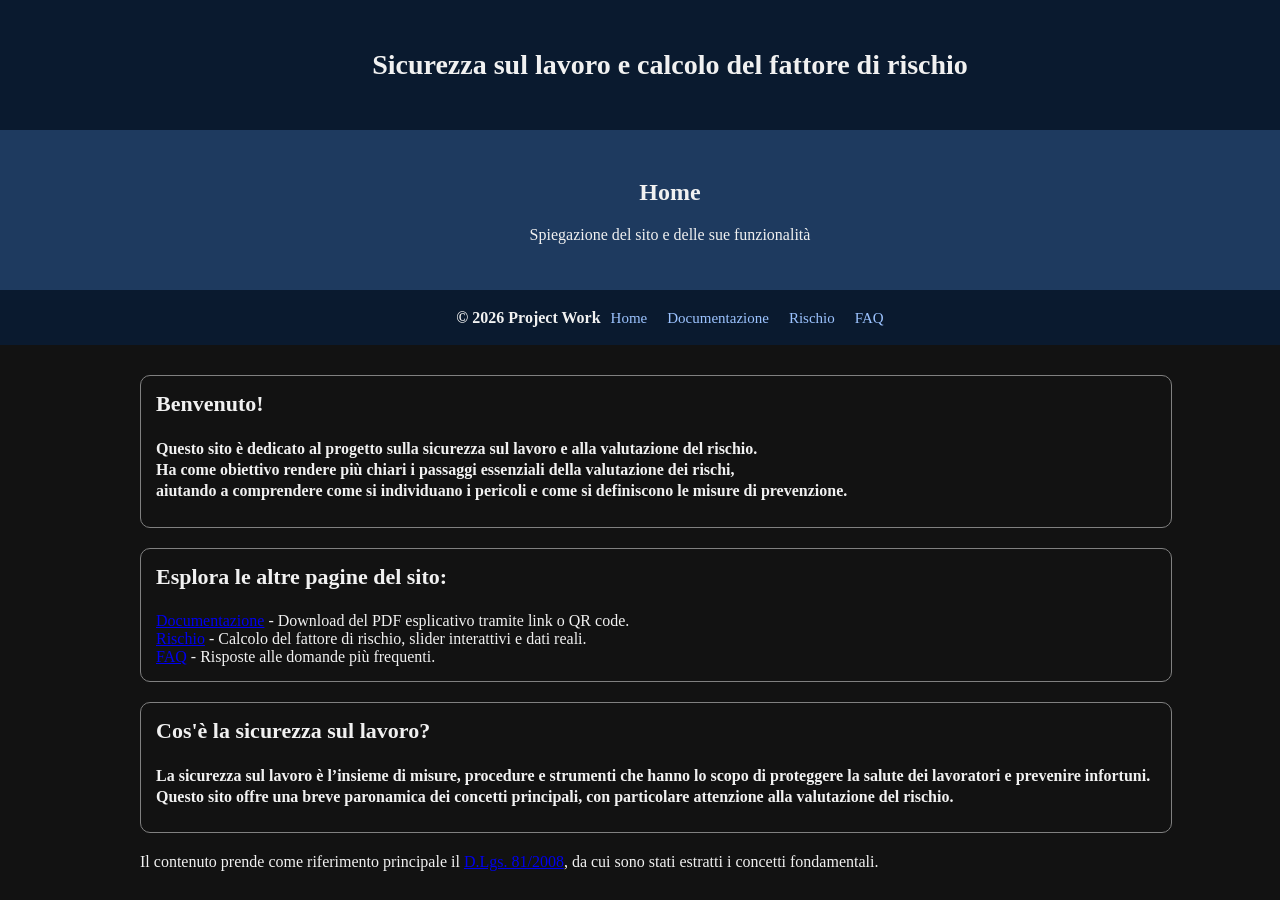
<file: index.html>
<!DOCTYPE html>
<html lang="it">
<head>
    <meta charset="UTF-8">
    <meta name="viewport" content="width=device-width, initial-scale=1.0">
    <title>Sicurezza sul lavoro e calcolo del fattore di rischio</title>
    <link rel="stylesheet" href="stile.css">
</head>
<body>
<header class="top-section">
    <h1>Sicurezza sul lavoro e calcolo del fattore di rischio</h1>
</header>
<main class="main-section">
    <h2>Home</h2>
    <p>Spiegazione del sito e delle sue funzionalità</p>
</main>
<nav class="navbar">
    <div class="nav-sx">© 2026 Project Work</div>
    <ul class="menu">
        <li><a href="index.html">Home</a></li>
        <li><a href="documentazione.html">Documentazione</a></li>
        <li><a href="rischio.html">Rischio</a></li>
        <li><a href="FAQ.html">FAQ</a></li>
    </ul>
</nav>
<div class="contenuto">
    <div class="box">
    <h3>Benvenuto!</h3>
    <h4>Questo sito è dedicato al progetto sulla sicurezza sul lavoro e alla valutazione del rischio.<br>
        Ha come obiettivo rendere più chiari i passaggi essenziali della valutazione dei rischi,<br>
        aiutando a comprendere come si individuano i pericoli e come si definiscono le misure di prevenzione.
    </h4>
    </div>
    <div class="box">
        <h3>Esplora le altre pagine del sito:</h3>
        <a href="documentazione.html">Documentazione</a> - Download del PDF esplicativo tramite link o QR code.<br>
        <a href="rischio.html">Rischio</a> - Calcolo del fattore di rischio, slider interattivi e dati reali.<br>
        <a href="FAQ.html">FAQ</a> - Risposte alle domande più frequenti.
    </div>
    <div class="box">
        <h3>Cos'è la sicurezza sul lavoro?</h3>
        <h4>La sicurezza sul lavoro è l’insieme di misure, procedure e strumenti che hanno lo scopo di proteggere la salute dei lavoratori e prevenire infortuni. <br>
            Questo sito offre una breve paronamica dei concetti principali, con particolare attenzione alla valutazione del rischio.
        </h4>
    </div>
    <p>Il contenuto prende come riferimento principale il <a href="https://www.normattiva.it/uri-res/N2Ls?urn:nir:stato:decreto.legislativo:2008-04-09;81" target="_blank">D.Lgs. 81/2008</a>, da cui sono stati estratti i concetti fondamentali.</p>
</div>
</body>
</html>
</file>
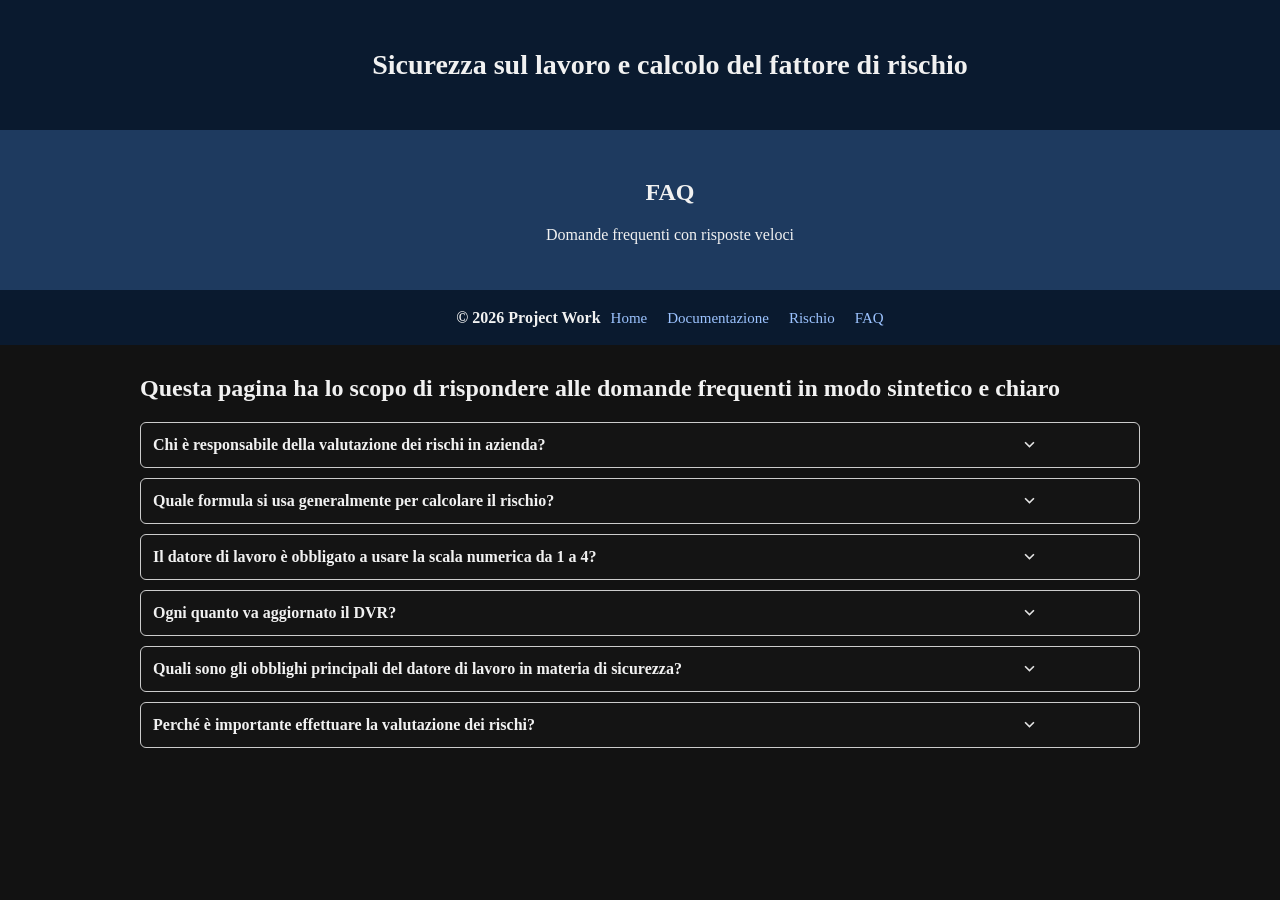
<file: FAQ.html>
<!DOCTYPE html>
<html lang="it">
<head>
    <meta charset="UTF-8">
    <meta name="viewport" content="width=device-width, initial-scale=1.0">
    <title>Sicurezza sul lavoro e calcolo del fattore di rischio</title>
    <link rel="stylesheet" href="stile.css">
</head>
<body>
<header class="top-section">
    <h1>Sicurezza sul lavoro e calcolo del fattore di rischio</h1>
</header>
<main class="main-section">
    <h2>FAQ</h2>
    <p>Domande frequenti con risposte veloci</p>
</main>
<nav class="navbar">
    <div class="nav-sx">© 2026 Project Work</div>
    <ul class="menu">
        <li><a href="index.html">Home</a></li>
        <li><a href="documentazione.html">Documentazione</a></li>
        <li><a href="rischio.html">Rischio</a></li>
        <li><a href="FAQ.html">FAQ</a></li>
    </ul>
</nav>
<div class="contenuto">
<h2>Questa pagina ha lo scopo di rispondere alle domande frequenti in modo sintetico e chiaro</h2>
<div class="faq-box">
    <div class="faq-domanda">
        Chi è responsabile della valutazione dei rischi in azienda?
        <img class="freccia" src="arrowdown.svg" alt="Freccia">
    </div>
    <div class="faq-risposta">
        Il datore di lavoro è il responsabile della valutazione dei rischi, ma può avvalersi di RSPP, medico competente e lavoratori per completare l’analisi.
    </div>
</div>
<div class="faq-box">
    <div class="faq-domanda">
        Quale formula si usa generalmente per calcolare il rischio?
        <img class="freccia" src="arrowdown.svg" alt="Freccia">
    </div>
    <div class="faq-risposta">
        La formula più utilizzata è <b>R = P × D</b>.
    </div>
</div>
<div class="faq-box">
    <div class="faq-domanda">
        Il datore di lavoro è obbligato a usare la scala numerica da 1 a 4?
        <img class="freccia" src="arrowdown.svg" alt="Freccia">
    </div>
    <div class="faq-risposta">
        <b>No</b>. La scala numerica da 1 a 4 non è obbligatoria: il datore di lavoro può adottare qualsiasi criterio purché sia coerente, motivato e conforme al <b>D.Lgs. 81/2008</b>.
    </div>
</div>
<div class="faq-box">
    <div class="faq-domanda">
        Ogni quanto va aggiornato il DVR?
        <img class="freccia" src="arrowdown.svg" alt="Freccia">
    </div>
    <div class="faq-risposta">
        Il DVR va aggiornato ogni volta che cambiano i rischi, ad esempio in caso di modifiche a organizzazione, attrezzature, processi, luoghi di lavoro o quando emergono nuovi pericoli.
    </div>
</div>
<div class="faq-box">
    <div class="faq-domanda">
        Quali sono gli obblighi principali del datore di lavoro in materia di sicurezza?
        <img class="freccia" src="arrowdown.svg" alt="Freccia">
    </div>
    <div class="faq-risposta">
        Deve garantire la sicurezza dei lavoratori, valutare i rischi e adottare misure di prevenzione adeguate.
    </div>
</div>
<div class="faq-box">
    <div class="faq-domanda">
        Perché è importante effettuare la valutazione dei rischi?
        <img class="freccia" src="arrowdown.svg" alt="Freccia">
    </div>
    <div class="faq-risposta">
        Serve a individuare i pericoli e a prevenire infortuni, migliorando la sicurezza nei luoghi di lavoro.
    </div>
</div>
</div>
<script src="script.js"></script>
</body>
</html>
</file>
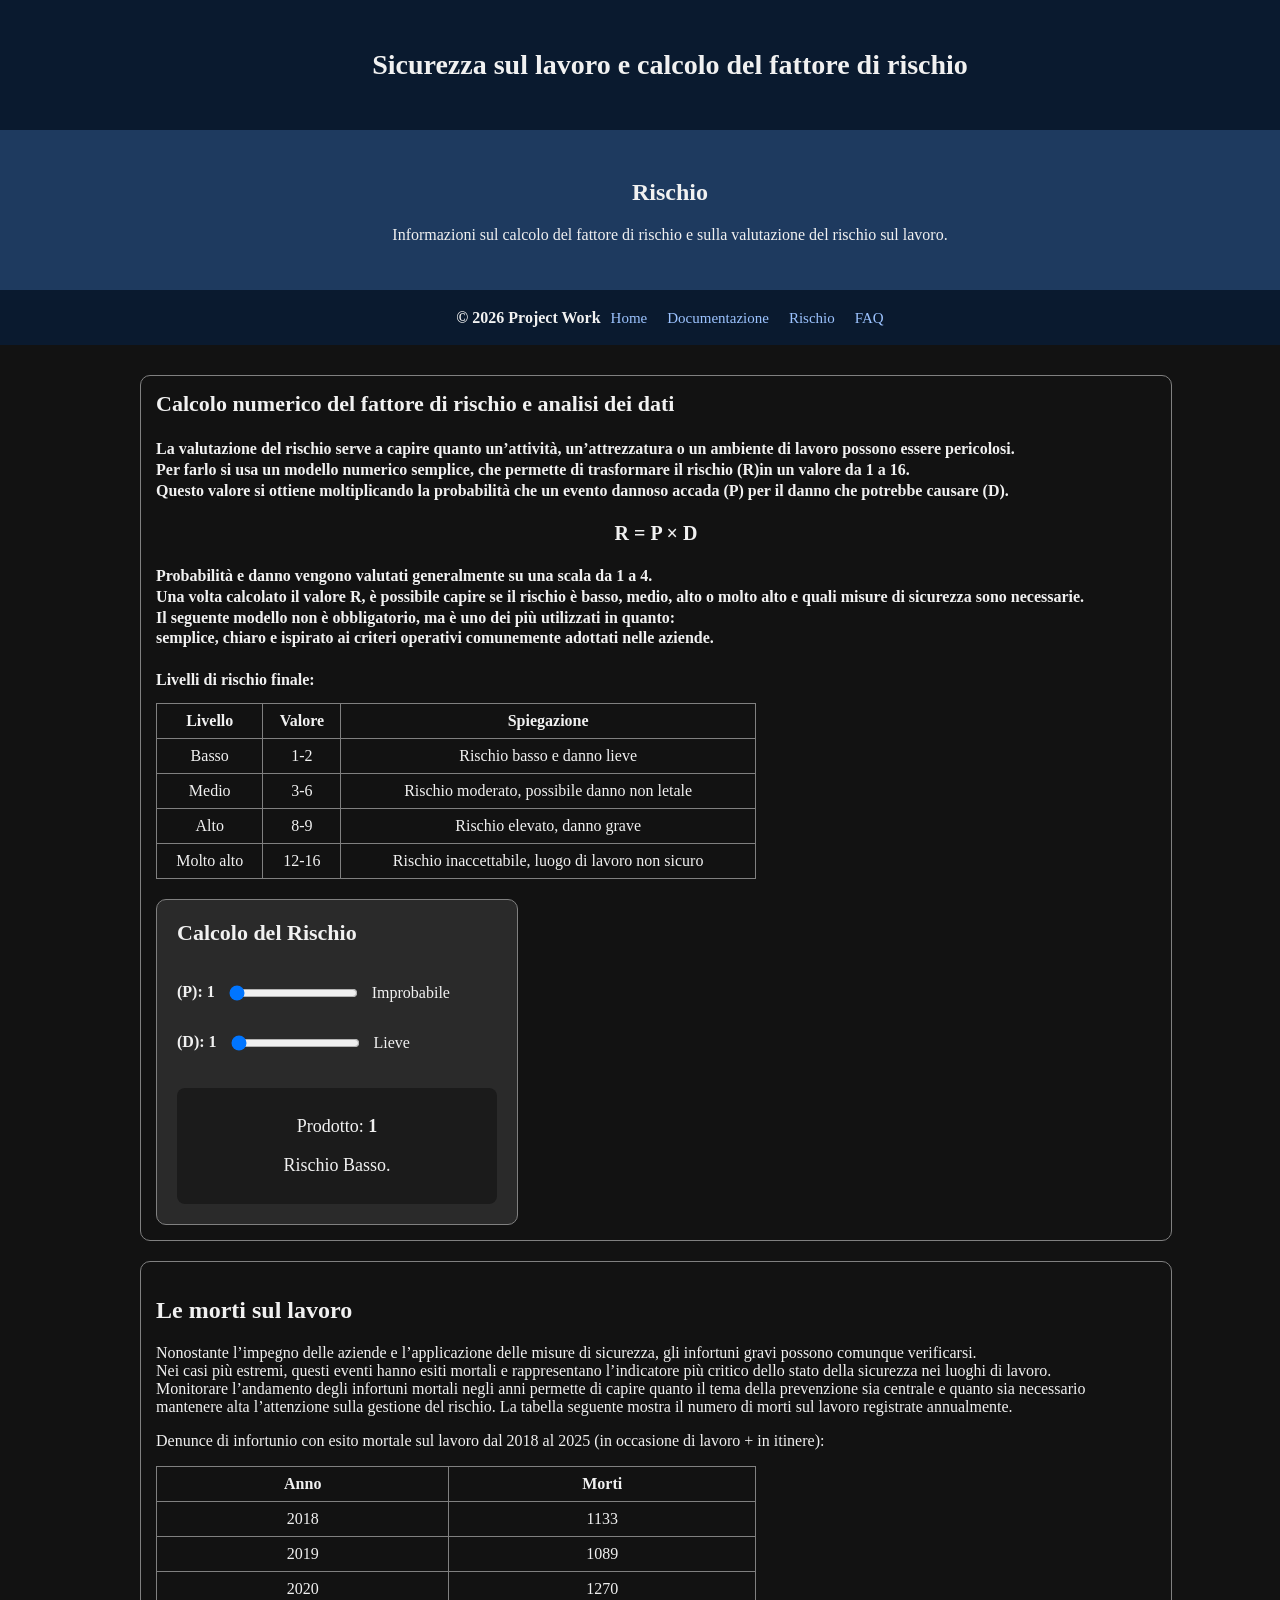
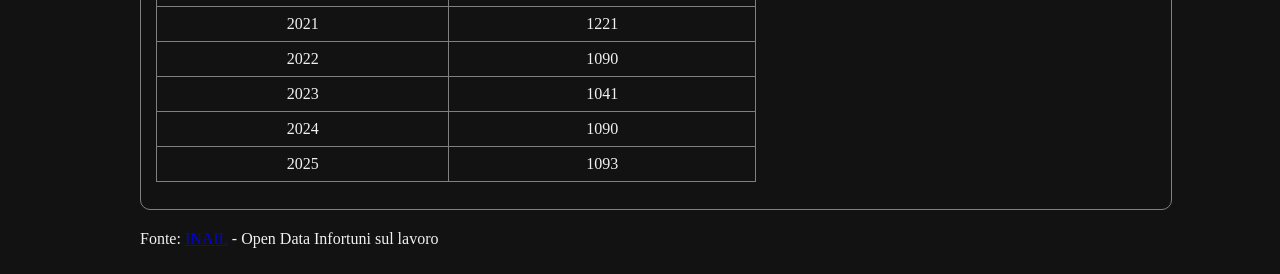
<file: rischio.html>
<!DOCTYPE html>
<html lang="it">
<head>
    <meta charset="UTF-8">
    <meta name="viewport" content="width=device-width, initial-scale=1.0">
    <title>Sicurezza sul lavoro e calcolo del fattore di rischio</title>
    <link rel="stylesheet" href="stile.css">
</head>
<body>
<header class="top-section">
    <h1>Sicurezza sul lavoro e calcolo del fattore di rischio</h1>
</header>
<main class="main-section">
    <h2>Rischio</h2>
    <p>Informazioni sul calcolo del fattore di rischio e sulla valutazione del rischio sul lavoro.</p>
</main>
<nav class="navbar">
    <div class="nav-sx">© 2026 Project Work</div>
    <ul class="menu">
        <li><a href="index.html">Home</a></li>
        <li><a href="documentazione.html">Documentazione</a></li>
        <li><a href="rischio.html">Rischio</a></li>
        <li><a href="FAQ.html">FAQ</a></li>
    </ul>
</nav>
<div class="contenuto">
    <div class="box">
<h3>Calcolo numerico del fattore di rischio e analisi dei dati</h3>
<h4>La valutazione del rischio serve a capire quanto un’attività, un’attrezzatura o un ambiente di lavoro possono essere pericolosi.<br>
    Per farlo si usa un modello numerico semplice, che permette di trasformare il rischio (R)in un valore da 1 a 16.<br>
    Questo valore si ottiene moltiplicando la probabilità che un evento dannoso accada (P) per il danno che potrebbe causare (D).
</h4>
<p class="formula">R = P × D</p>
<h4>Probabilità e danno vengono valutati generalmente su una scala da 1 a 4.<br>
    Una volta calcolato il valore R, è possibile capire se il rischio è basso, medio, alto o molto alto e quali misure di sicurezza sono necessarie.<br>
    Il seguente modello non è obbligatorio, ma è uno dei più utilizzati in quanto:<br>
    semplice, chiaro e ispirato ai criteri operativi comunemente adottati nelle aziende.</h4>
<h4>Livelli di rischio finale:</h4>
<table class="tabella">
  <tr><th>Livello</th><th>Valore</th><th>Spiegazione</th></tr>
  <tr><td>Basso</td><td>1-2</td><td>Rischio basso e danno lieve</td></tr>
  <tr><td>Medio</td><td>3-6</td><td>Rischio moderato, possibile danno non letale</td></tr>
  <tr><td>Alto</td><td>8-9</td><td>Rischio elevato, danno grave</td></tr>
  <tr><td>Molto alto</td><td>12-16</td><td>Rischio inaccettabile, luogo di lavoro non sicuro</td></tr>
</table>
        <div class="calcolo-rischio">
        <h3>Calcolo del Rischio</h3>
        <div class="slider">
    <label>(P): <span id="valoreP">1</span></label>
    <input type="range" id="sliderP" min="1" max="4" value="1">
    <p id="descrizioneP"></p>
        </div>
        <div class="slider">
    <label>(D): <span id="valoreD">1</span></label>
    <input type="range" id="sliderD" min="1" max="4" value="1">
    <p id="descrizioneD"></p>
        </div>
            <div class="risultato-rischio">
        <p>Prodotto: <strong id="valoreRischio">1</strong></p>
        <p id="descrizioneRischio"></p>
            </div>
        </div>
</div>
<div class="box">
<h2>Le morti sul lavoro</h2>
<p>Nonostante l’impegno delle aziende e l’applicazione delle misure di sicurezza, gli infortuni gravi possono comunque verificarsi.<br>
    Nei casi più estremi, questi eventi hanno esiti mortali e rappresentano l’indicatore più critico dello stato della sicurezza nei luoghi di lavoro.<br>
    Monitorare l’andamento degli infortuni mortali negli anni permette di capire quanto il tema della prevenzione sia centrale e quanto sia necessario mantenere alta l’attenzione sulla gestione del rischio. La tabella seguente mostra il numero di morti sul lavoro registrate annualmente.</p>
<p>Denunce di infortunio con esito mortale sul lavoro dal 2018 al 2025 (in occasione di lavoro + in itinere):</p>
<table class="tabella">
  <tr><th>Anno</th><th>Morti</th></tr>
  <tr><td>2018</td><td>1133</td></tr>
  <tr><td>2019</td><td>1089</td></tr>
  <tr><td>2020</td><td>1270</td></tr>
  <tr><td>2021</td><td>1221</td></tr>
  <tr><td>2022</td><td>1090</td></tr>
  <tr><td>2023</td><td>1041</td></tr>
  <tr><td>2024</td><td>1090</td></tr>
  <tr><td>2025</td><td>1093</td></tr>
</table>
</div>
<p>Fonte: <a href="https://www.inail.it/portale/" target="_blank">INAIL</a> - Open Data Infortuni sul lavoro</p>
<script src="script.js"></script>
</body>
</html>
</file>
<file: stile.css>
body {
    background-color:#121212;
    color:#f1f1f1;
    margin:0;
    padding:0;
}
.top-section {
    background-color:#0A1A2F; 
    min-height:55px;
    width: 100%;
    padding:30px;
    display:flex;
    align-items:center;
    justify-content:center;
    font-size:14px;
    font-weight:bold;
}
.main-section {
    background-color:#1E3A5F;
    min-height:90px;
    width: 100%;
    padding:30px;
    text-align:center;
}
.navbar {
    background-color:#0A1A2F;
    min-height: 45px;
    width: 100%;
    display:flex;
    flex-wrap:wrap;
    align-items:center;
    justify-content:center;
    gap: 10px;
    padding: 5px 30px;
    text-align:center;
}
.nav-sx {
    font-weight: bold;
}
.menu {
    list-style: none;
    display: flex;
    gap: 20px;
    margin: 0;
    padding: 0;
}
.menu a {
    color: #9CC3FF;
    text-decoration: none;
    font-size: 15px;
}
.menu a:hover {
    color: white;
}
.contenuto {
    max-width: 1000px;
    width: 100%;
    margin: auto;
    padding: 10px;
}
.box {
    border: 1px solid #808080;
    padding: 15px;
    border-radius: 10px;
    margin: 20px auto;
    width: 100%;
}
.box h3 {
    font-size: 22px;
    margin-top: 0;
}
.box h4 {
    line-height: 1.3;
    margin-bottom: 10px;
}
.qr-box {
    background: #ffffff;
    padding: 15px;
    border-radius: 10px;
    display: inline-block;
    margin-top: 10px;
}
.formula {
    font-size: 20px;
    font-weight: bold;
    text-align: center;
}
table.tabella {
    width: 60%;
    border-collapse: collapse;
    margin: 12px 0;
}
table.tabella th,
table.tabella td {
    border: 1px solid #808080;
    padding: 8px;
    text-align: center;
}
.calcolo-rischio {
    margin-top: 20px;
    padding: 20px;
    border: 1px solid #808080;
    border-radius: 10px;
    background: #2a2a2a;
    width: 320px;
}
.calcolo-rischio label {
    display: block;
    margin-top: 15px;
    font-weight: bold;
}
.risultato-rischio {
    margin-top: 20px;
    padding: 10px;
    border-radius: 8px;
    background: #1b1b1b;
    text-align: center;
    font-size: 18px;
}
.slider {
    display: flex;
    gap: 12px;
}
.faq-box {
    border: 1px solid #cccccc;
    padding: 12px;
    margin-bottom: 10px;
    border-radius: 6px;
    cursor: pointer;
    background: #141414;
}
.faq-domanda {
    display: flex;
    justify-content: space-between;
    align-items: center;
    font-weight: 600;
}
.freccia {
    width: 20%;
    height: 20px;
    transition: transform 0.3s ease;
    display: inline-block;
}
.faq-risposta {
    display: none;
    margin-top: 10px;
    padding-top: 10px;
    border-top: 1px solid #444444;
    line-height: 1.4;
}
.faq-box.open .faq-risposta {
    display: block;
}
.faq-box.open .freccia {
    transform: rotate(180deg);
}
</file>
